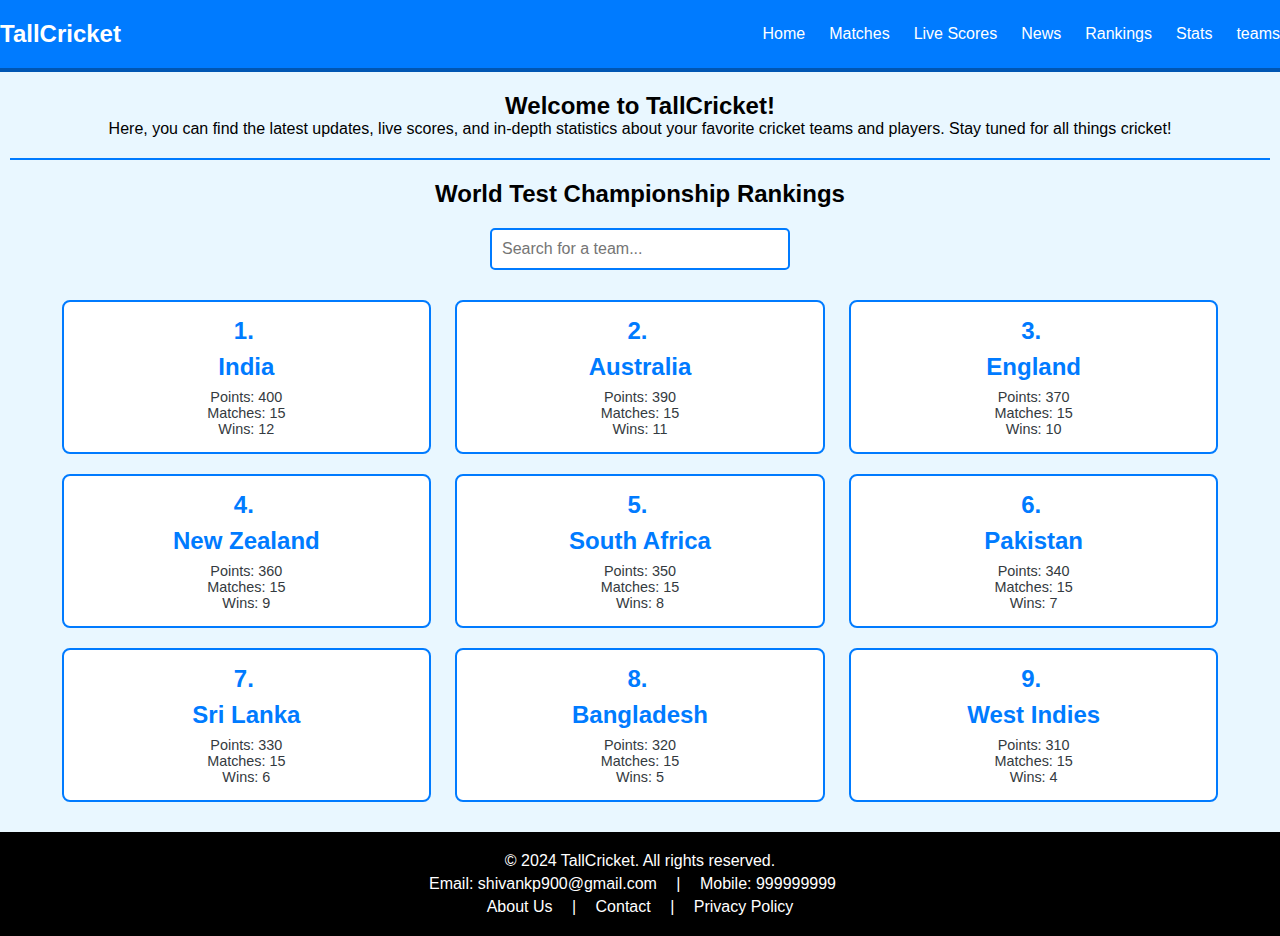
<file: index.html>
<!DOCTYPE html>
<html lang="en">
<head>
    <meta charset="UTF-8">
    <meta name="viewport" content="width=device-width, initial-scale=1.0">
    <title>TallCricket - Home</title>
    <link rel="stylesheet" href="style.css">
</head>
<body>

    <!-- Header Section with Navigation -->
    <header>
        <div class="logo">TallCricket</div>
        <nav>
            <ul>
                <li><a href="index.html">Home</a></li>
                <li><a href="matches.html">Matches</a></li>
                <li><a href="scores.html">Live Scores</a></li>
                <li><a href="news.html">News</a></li>
                <li><a href="rankings.html">Rankings</a></li>
                <li><a href="stats.html">Stats</a></li>
                <li><a href="teams.html">teams</a></li>
            </ul>
        </nav>
    </header>

    <!DOCTYPE html>
    <html lang="en">
    <head>
        <meta charset="UTF-8">
        <meta name="viewport" content="width=device-width, initial-scale=1.0">
        <title>TallCricket - Your Cricket Companion</title>
        <link rel="stylesheet" href="style.css">
        <style>
            body {
                font-family: Arial, sans-serif;
                background-color: #e9f7ff; /* Light blue background */
                margin: 0;
                padding: 0;
            }
            header {
                background-color: #007bff; /* Blue */
                color: white;
                text-align: center;
                padding: 20px 0;
                border-bottom: 4px solid #0056b3; /* Darker blue */
            }
            #intro {
                padding: 20px;
                text-align: center;
                margin: 0 10px;
                border-bottom: 2px solid #007bff; /* Bottom border for separation */
            }
            #wtc-rankings {
                padding: 20px;
                text-align: center;
            }
            #search {
                text-align: center;
                margin: 20px 0;
            }
            #search input {
                padding: 10px;
                width: 300px;
                font-size: 16px;
                border: 2px solid #007bff; /* Matching dark blue */
                border-radius: 5px;
            }
            .team-card {
                background-color: #ffffff; /* White for cards */
                border: 2px solid #007bff; /* Blue border */
                border-radius: 8px;
                padding: 15px;
                margin: 10px;
                display: inline-block;
                text-align: center;
                width: calc(33% - 40px); /* Three cards in a row */
                transition: transform 0.2s; /* Animation on hover */
            }
            .team-card:hover {
                transform: scale(1.05); /* Slightly increase size on hover */
            }
            .team-card h2 {
                color: #007bff; /* Dark blue for titles */
                margin: 0.5rem 0;
            }
            .team-card p {
                font-size: 0.9rem;
                color: #343a40; /* Dark grey for text */
            }
            .number {
                font-weight: bold;
                color: #007bff; /* Dark blue for numbering */
                font-size: 1.5rem;
                margin-right: 5px;
            }
            @media (max-width: 768px) {
                .team-card {
                    width: calc(50% - 40px); /* Two cards in a row on smaller screens */
                }
            }
            @media (max-width: 480px) {
                .team-card {
                    width: 100%; /* One card in a row on mobile */
                }
            }
        </style>
    </head>
    <body>
    
       
    
        <!-- Introduction Section -->
        <section id="intro">
            <h2>Welcome to TallCricket!</h2>
            <p>Here, you can find the latest updates, live scores, and in-depth statistics about your favorite cricket teams and players. Stay tuned for all things cricket!</p>
        </section>
    
        <!-- WTC Rankings Section -->
        <section id="wtc-rankings">
            <h2>World Test Championship Rankings</h2>
            <div id="search">
                <input type="text" id="wtcSearch" placeholder="Search for a team..." onkeyup="filterWTCTeams()">
            </div>
            <div id="rankings">
                <div class="team-card" data-team="India">
                    <span class="number">1.</span>
                    <h2>India</h2>
                    <p>Points: 400</p>
                    <p>Matches: 15</p>
                    <p>Wins: 12</p>
                </div>
                <div class="team-card" data-team="Australia">
                    <span class="number">2.</span>
                    <h2>Australia</h2>
                    <p>Points: 390</p>
                    <p>Matches: 15</p>
                    <p>Wins: 11</p>
                </div>
                <div class="team-card" data-team="England">
                    <span class="number">3.</span>
                    <h2>England</h2>
                    <p>Points: 370</p>
                    <p>Matches: 15</p>
                    <p>Wins: 10</p>
                </div>
                <div class="team-card" data-team="New Zealand">
                    <span class="number">4.</span>
                    <h2>New Zealand</h2>
                    <p>Points: 360</p>
                    <p>Matches: 15</p>
                    <p>Wins: 9</p>
                </div>
                <div class="team-card" data-team="South Africa">
                    <span class="number">5.</span>
                    <h2>South Africa</h2>
                    <p>Points: 350</p>
                    <p>Matches: 15</p>
                    <p>Wins: 8</p>
                </div>
                <div class="team-card" data-team="Pakistan">
                    <span class="number">6.</span>
                    <h2>Pakistan</h2>
                    <p>Points: 340</p>
                    <p>Matches: 15</p>
                    <p>Wins: 7</p>
                </div>
                <div class="team-card" data-team="Sri Lanka">
                    <span class="number">7.</span>
                    <h2>Sri Lanka</h2>
                    <p>Points: 330</p>
                    <p>Matches: 15</p>
                    <p>Wins: 6</p>
                </div>
                <div class="team-card" data-team="Bangladesh">
                    <span class="number">8.</span>
                    <h2>Bangladesh</h2>
                    <p>Points: 320</p>
                    <p>Matches: 15</p>
                    <p>Wins: 5</p>
                </div>
                <div class="team-card" data-team="West Indies">
                    <span class="number">9.</span>
                    <h2>West Indies</h2>
                    <p>Points: 310</p>
                    <p>Matches: 15</p>
                    <p>Wins: 4</p>
                </div>
            </div>
        </section>
    
        <script>
            // Function to filter WTC team rankings
            function filterWTCTeams() {
                const searchValue = document.getElementById('wtcSearch').value.toLowerCase();
                const teamCards = document.querySelectorAll('#rankings .team-card');
                teamCards.forEach((card) => {
                    const teamName = card.getAttribute('data-team').toLowerCase();
                    if (teamName.includes(searchValue)) {
                        card.style.display = 'inline-block'; // Show the card
                    } else {
                        card.style.display = 'none'; // Hide the card
                    }
                });
            }
        </script>
    </body>
    </html>
<!-- Footer Section -->
<footer id="scrollFooter" style="background-color: #000; color: #fff; padding: 15px 0; text-align: center; width: 100%; position: relative;">
  <p style="margin: 5px 0;">&copy; 2024 TallCricket. All rights reserved.</p>
  <p style="margin: 5px 0;">
      <a href="mailto:shivankp900@gmail.com" style="color: #ffffff; text-decoration: none; margin-right: 15px;">Email: shivankp900@gmail.com</a>
      |
      <a href="tel:999999999" style="color: #ffffff; text-decoration: none; margin-left: 15px; margin-right: 15px;">Mobile: 999999999</a>
  </p>
  <p style="margin: 5px 0;">
      <a href="#" style="color: #ffffff; text-decoration: none; margin-right: 15px;">About Us</a>
      |
      <a href="#" style="color: #ffffff; text-decoration: none; margin-left: 15px; margin-right: 15px;">Contact</a>
      |
      <a href="#" style="color: #ffffff; text-decoration: none; margin-left: 15px;">Privacy Policy</a>
  </p>
</footer>

<!-- JavaScript to detect end of page and show footer -->
<script>
  window.addEventListener('scroll', function() {
      const footer = document.getElementById('scrollFooter');
      const scrollPosition = window.innerHeight + window.scrollY;
      const pageHeight = document.documentElement.scrollHeight;

      // Show footer only if we're at the bottom of the page
      if (scrollPosition >= pageHeight) {
          footer.style.position = 'fixed';
          footer.style.bottom = '0';
      } else {
          footer.style.position = 'relative';
      }
  });
</script>
</body>
</html>
</file>
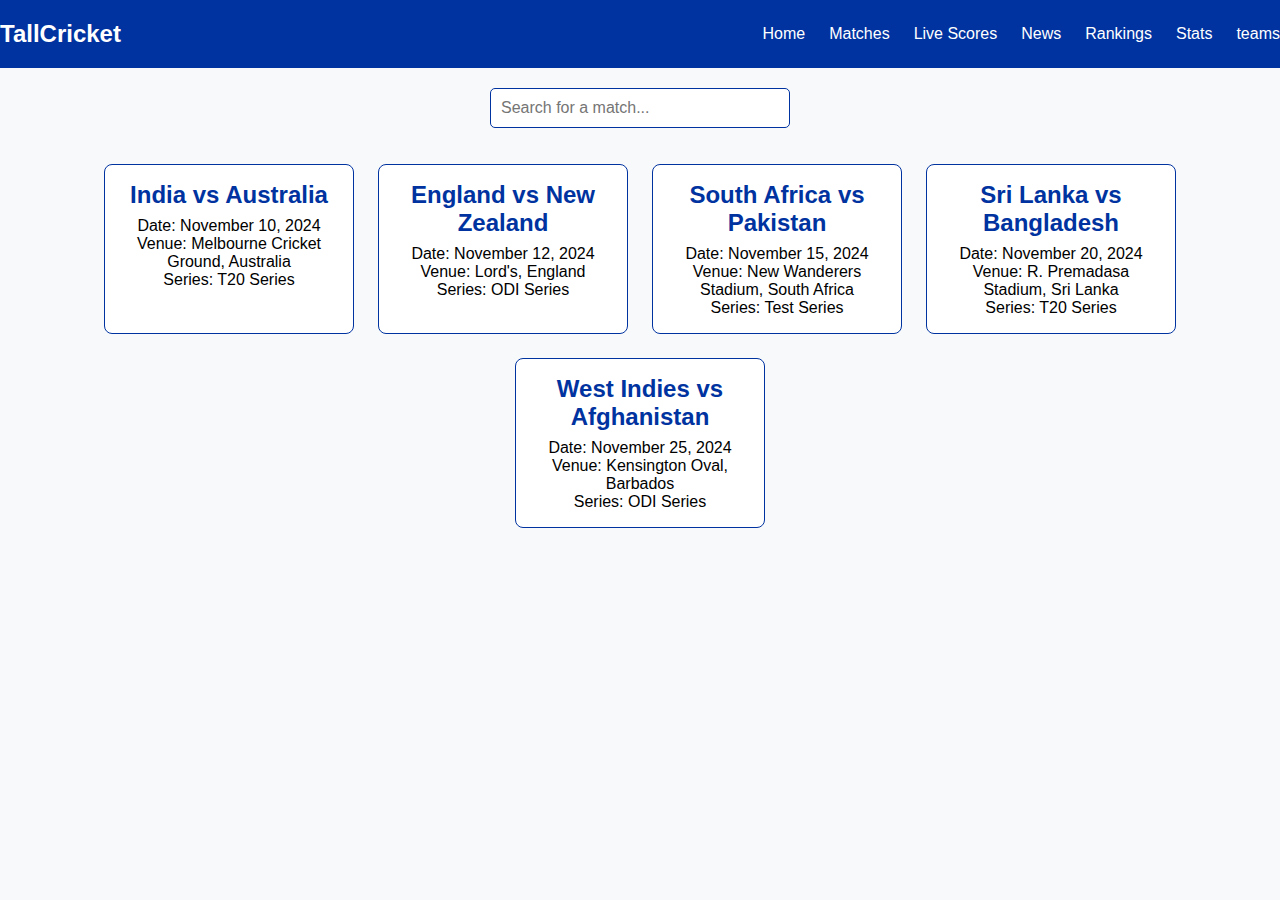
<file: matches.html>
<!DOCTYPE html>
<html lang="en">
<head>
    <meta charset="UTF-8">
    <meta name="viewport" content="width=device-width, initial-scale=1.0">
    <title>TallCricket - Home</title>
    <link rel="stylesheet" href="style.css">
</head>
<body>

    <!-- Header Section with Navigation -->
    <header>
        <div class="logo">TallCricket</div>
        <nav>
            <ul>
                <li><a href="index.html">Home</a></li>
                <li><a href="matches.html">Matches</a></li>
                <li><a href="scores.html">Live Scores</a></li>
                <li><a href="news.html">News</a></li>
                <li><a href="rankings.html">Rankings</a></li>
                <li><a href="stats.html">Stats</a></li>
                <li><a href="teams.html">teams</a></li>
            </ul>
        </nav>
    </header>
    
    <!DOCTYPE html>
    <html lang="en">
    <head>
        <meta charset="UTF-8">
        <meta name="viewport" content="width=device-width, initial-scale=1.0">
        <title>Upcoming Matches - TallCricket</title>
        <link rel="stylesheet" href="style.css">
        <style>
            body {
                font-family: Arial, sans-serif;
                background-color: #f8f9fa;
                margin: 0;
                padding: 0;
            }
            header {
                background-color: #0033a0;
                color: white;
                text-align: center;
                padding: 20px 0;
            }
            #search {
                text-align: center;
                margin: 20px 0;
            }
            #search input {
                padding: 10px;
                width: 300px;
                font-size: 16px;
                border: 1px solid #0033a0;
                border-radius: 5px;
            }
            #upcoming-matches {
                display: flex;
                flex-wrap: wrap;
                gap: 1.5rem;
                justify-content: center;
                padding: 1rem;
            }
            .match-card {
                background-color: #ffffff;
                border: 1px solid #0033a0;
                border-radius: 8px;
                padding: 1rem;
                width: 250px;
                text-align: center;
            }
            .match-card h2 {
                color: #0033a0;
                margin-bottom: 0.5rem;
            }
        </style>
    </head>
    <body>
    
        
    
        <!-- Search Bar -->
        <section id="search">
            <input type="text" id="matchSearch" placeholder="Search for a match..." onkeyup="filterMatches()">
        </section>
    
        <!-- Matches Section -->
        <section id="upcoming-matches">
            <div class="match-card" data-match="India vs Australia">
                <h2>India vs Australia</h2>
                <p>Date: November 10, 2024</p>
                <p>Venue: Melbourne Cricket Ground, Australia</p>
                <p>Series: T20 Series</p>
            </div>
            <div class="match-card" data-match="England vs New Zealand">
                <h2>England vs New Zealand</h2>
                <p>Date: November 12, 2024</p>
                <p>Venue: Lord's, England</p>
                <p>Series: ODI Series</p>
            </div>
            <div class="match-card" data-match="South Africa vs Pakistan">
                <h2>South Africa vs Pakistan</h2>
                <p>Date: November 15, 2024</p>
                <p>Venue: New Wanderers Stadium, South Africa</p>
                <p>Series: Test Series</p>
            </div>
            <div class="match-card" data-match="Sri Lanka vs Bangladesh">
                <h2>Sri Lanka vs Bangladesh</h2>
                <p>Date: November 20, 2024</p>
                <p>Venue: R. Premadasa Stadium, Sri Lanka</p>
                <p>Series: T20 Series</p>
            </div>
            <div class="match-card" data-match="West Indies vs Afghanistan">
                <h2>West Indies vs Afghanistan</h2>
                <p>Date: November 25, 2024</p>
                <p>Venue: Kensington Oval, Barbados</p>
                <p>Series: ODI Series</p>
            </div>
            <!-- Add more matches as needed -->
        </section>
    
        <script>
            function filterMatches() {
                // Get the search input value
                const searchValue = document.getElementById('matchSearch').value.toLowerCase();
                // Get all match cards
                const matchCards = document.querySelectorAll('.match-card');
                
                // Loop through all match cards and filter based on search input
                matchCards.forEach(card => {
                    const matchDetails = card.getAttribute('data-match').toLowerCase();
                    if (matchDetails.includes(searchValue)) {
                        card.style.display = 'block';
                    } else {
                        card.style.display = 'none';
                    }
                });
            }
        </script>
    
    </body>
    </html>
</file>
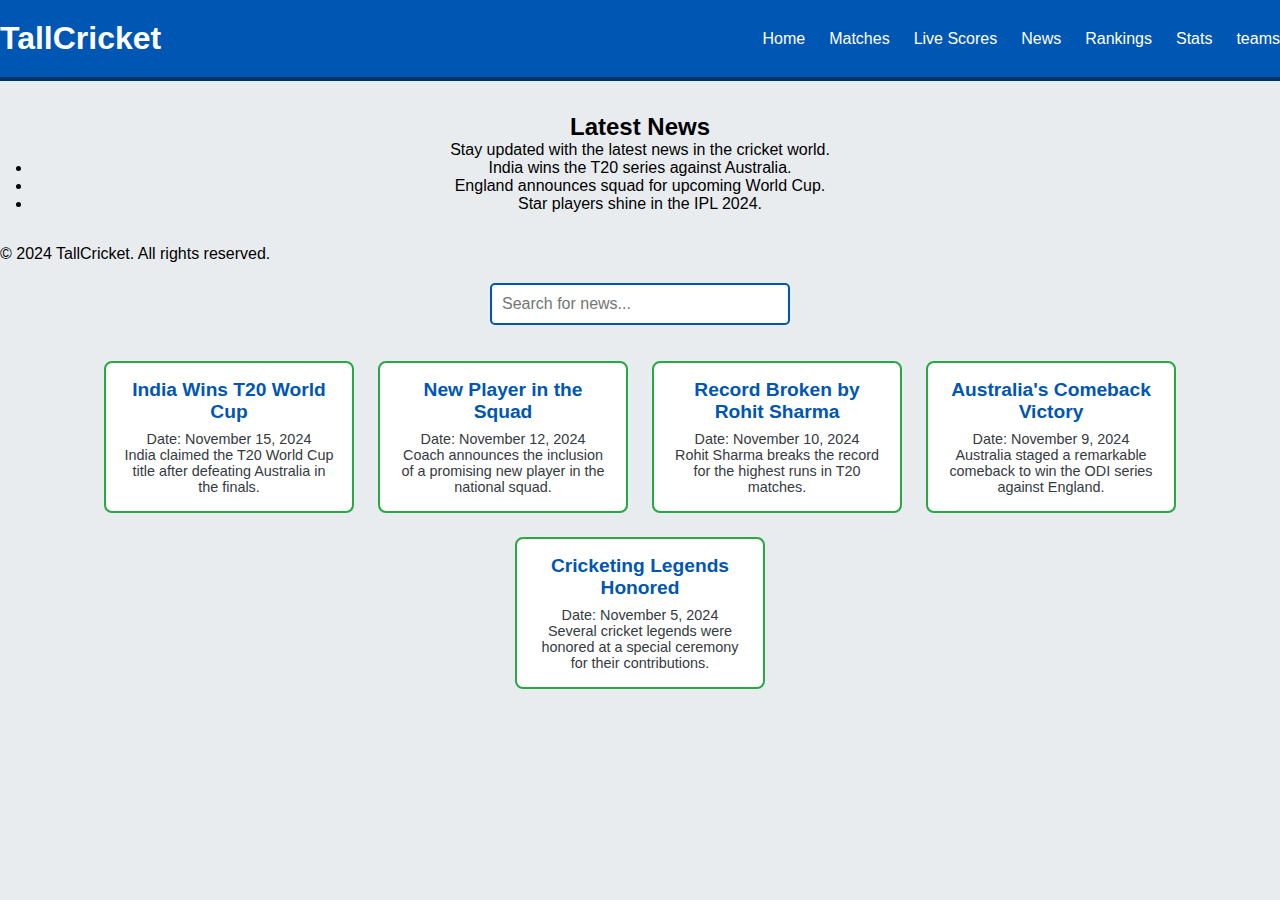
<file: news.html>
<!DOCTYPE html>
<html lang="en">
<head>
    <meta charset="UTF-8">
    <meta name="viewport" content="width=device-width, initial-scale=1.0">
    <link rel="stylesheet" href="style.css">
    <title>News - TallCricket</title>
</head>
<body>
    <header>
        <h1>TallCricket</h1>
        <nav>
            <ul>
                <li><a href="index.html">Home</a></li>
                <li><a href="matches.html">Matches</a></li>
                <li><a href="scores.html">Live Scores</a></li>
                <li><a href="news.html">News</a></li>
                <li><a href="rankings.html">Rankings</a></li>
                <li><a href="stats.html">Stats</a></li>
                <li><a href="teams.html">teams</a></li>
            </ul>
        </nav>
    </header>

    <main>
        <h2>Latest News</h2>
        <p>Stay updated with the latest news in the cricket world.</p>
        <ul>
            <li>India wins the T20 series against Australia.</li>
            <li>England announces squad for upcoming World Cup.</li>
            <li>Star players shine in the IPL 2024.</li>
        </ul>
    </main>

    <footer>
        <p>&copy; 2024 TallCricket. All rights reserved.</p>
    </footer>

    <script src="config.js"></script>
</body>
</html>

<!DOCTYPE html>
<html lang="en">
<head>
    <meta charset="UTF-8">
    <meta name="viewport" content="width=device-width, initial-scale=1.0">
    <title>Cricket News - TallCricket</title>
    <link rel="stylesheet" href="style.css">
    <style>
        body {
            font-family: Arial, sans-serif;
            background-color: #e9ecef; /* Light grey background */
            margin: 0;
            padding: 0;
        }
        header {
            background-color: #0056b3; /* Dark blue */
            color: white;
            text-align: center;
            padding: 20px 0;
            border-bottom: 4px solid #003366; /* Darker blue */
        }
        #search {
            text-align: center;
            margin: 20px 0;
        }
        #search input {
            padding: 10px;
            width: 300px;
            font-size: 16px;
            border: 2px solid #0056b3; /* Matching dark blue */
            border-radius: 5px;
        }
        #news-articles {
            display: flex;
            flex-wrap: wrap;
            gap: 1.5rem;
            justify-content: center;
            padding: 1rem;
        }
        .article-card {
            background-color: #ffffff; /* White for article cards */
            border: 2px solid #28a745; /* Green border */
            border-radius: 8px;
            padding: 1rem;
            width: 250px;
            text-align: center;
            transition: transform 0.2s; /* Add some animation on hover */
        }
        .article-card:hover {
            transform: scale(1.05); /* Slightly increase size on hover */
        }
        .article-card h2 {
            color: #0056b3; /* Dark blue */
            margin-bottom: 0.5rem;
            font-size: 1.2rem;
        }
        .article-card p {
            font-size: 0.9rem;
            color: #343a40; /* Dark grey for text */
        }
    </style>
</head>
<body>

    
    <!-- Search Bar -->
    <section id="search">
        <input type="text" id="newsSearch" placeholder="Search for news..." onkeyup="filterNews()">
    </section>

    <!-- News Articles Section -->
    <section id="news-articles">
        <div class="article-card" data-article="India Wins T20 World Cup">
            <h2>India Wins T20 World Cup</h2>
            <p>Date: November 15, 2024</p>
            <p>India claimed the T20 World Cup title after defeating Australia in the finals.</p>
        </div>
        <div class="article-card" data-article="New Player in the Squad">
            <h2>New Player in the Squad</h2>
            <p>Date: November 12, 2024</p>
            <p>Coach announces the inclusion of a promising new player in the national squad.</p>
        </div>
        <div class="article-card" data-article="Record Broken by Rohit Sharma">
            <h2>Record Broken by Rohit Sharma</h2>
            <p>Date: November 10, 2024</p>
            <p>Rohit Sharma breaks the record for the highest runs in T20 matches.</p>
        </div>
        <div class="article-card" data-article="Australia's Comeback Victory">
            <h2>Australia's Comeback Victory</h2>
            <p>Date: November 9, 2024</p>
            <p>Australia staged a remarkable comeback to win the ODI series against England.</p>
        </div>
        <div class="article-card" data-article="Cricketing Legends Honored">
            <h2>Cricketing Legends Honored</h2>
            <p>Date: November 5, 2024</p>
            <p>Several cricket legends were honored at a special ceremony for their contributions.</p>
        </div>
        <!-- Add more articles as needed -->
    </section>

    <script>
        function filterNews() {
            // Get the search input value
            const searchValue = document.getElementById('newsSearch').value.toLowerCase();
            // Get all article cards
            const articleCards = document.querySelectorAll('.article-card');
            
            // Loop through all article cards and filter based on search input
            articleCards.forEach(card => {
                const articleTitle = card.getAttribute('data-article').toLowerCase();
                if (articleTitle.includes(searchValue)) {
                    card.style.display = 'block';
                } else {
                    card.style.display = 'none';
                }
            });
        }
    </script>

</body>
</html>
</file>
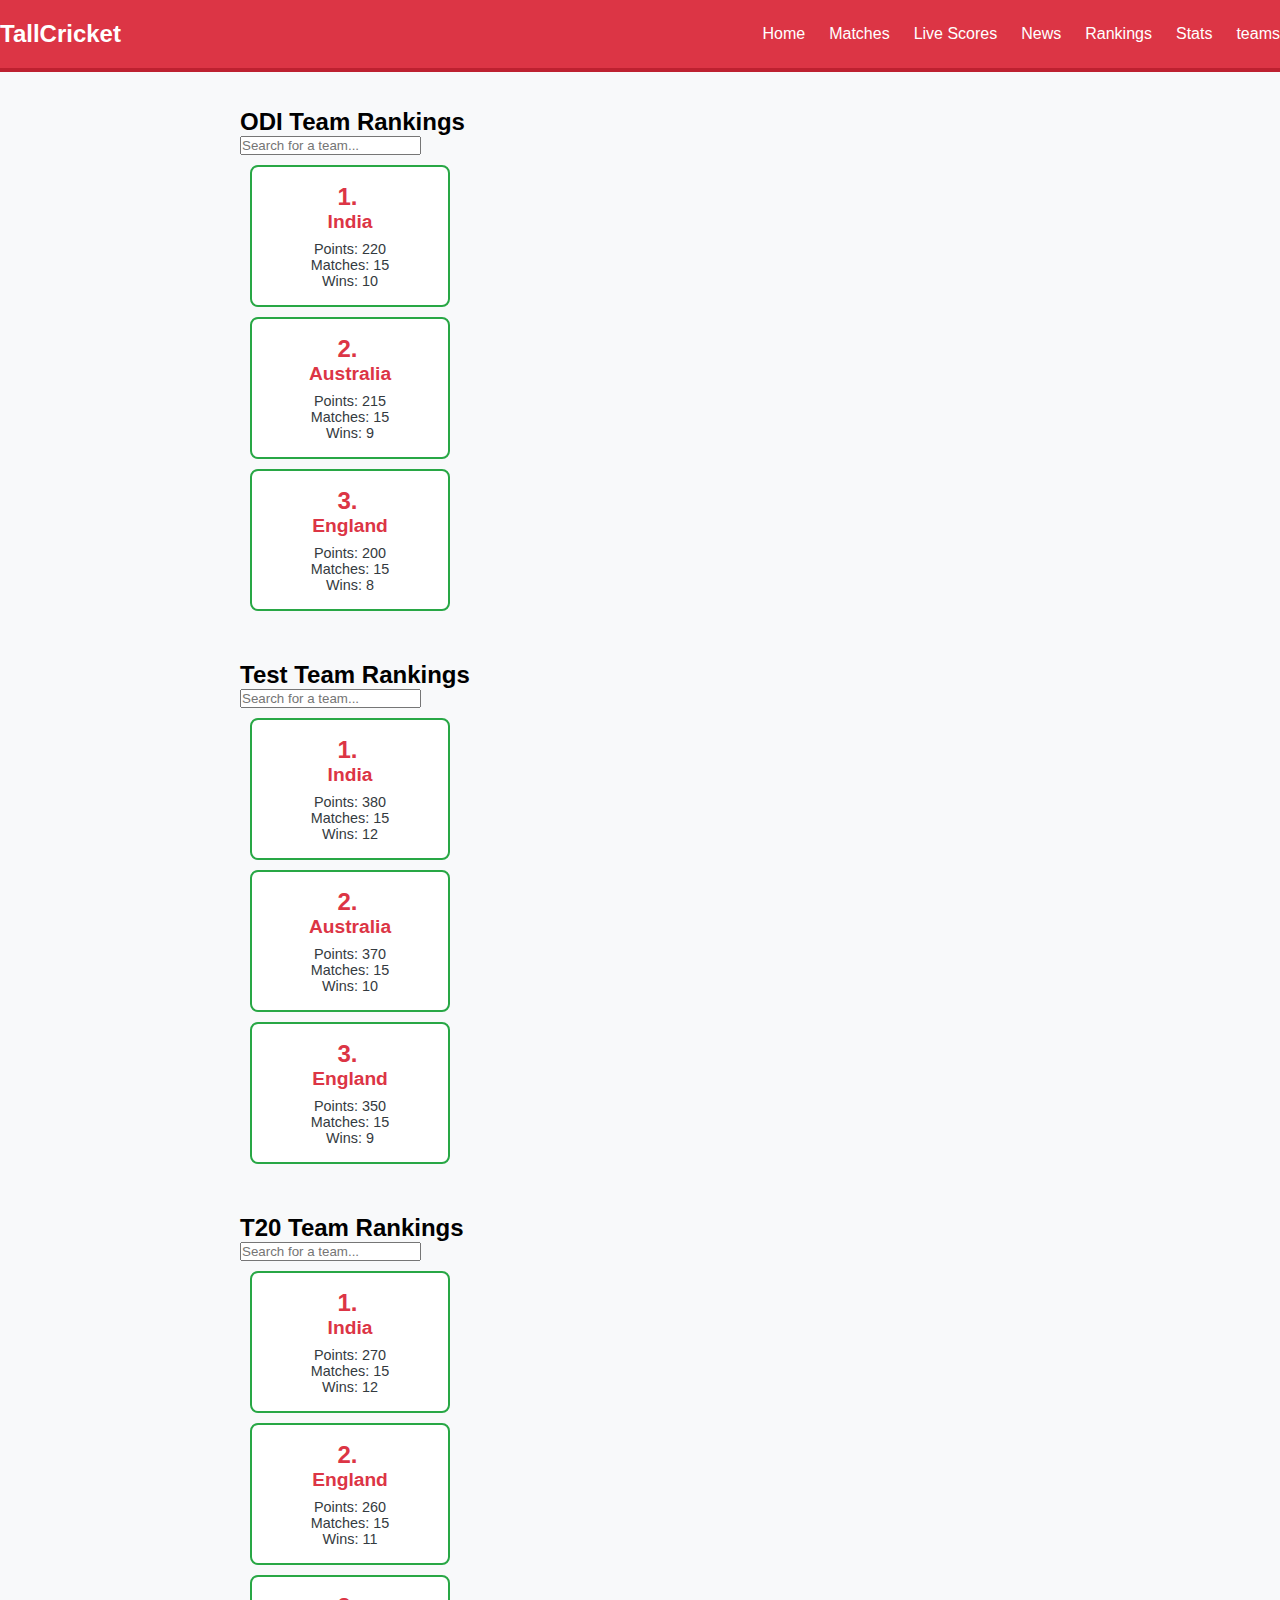
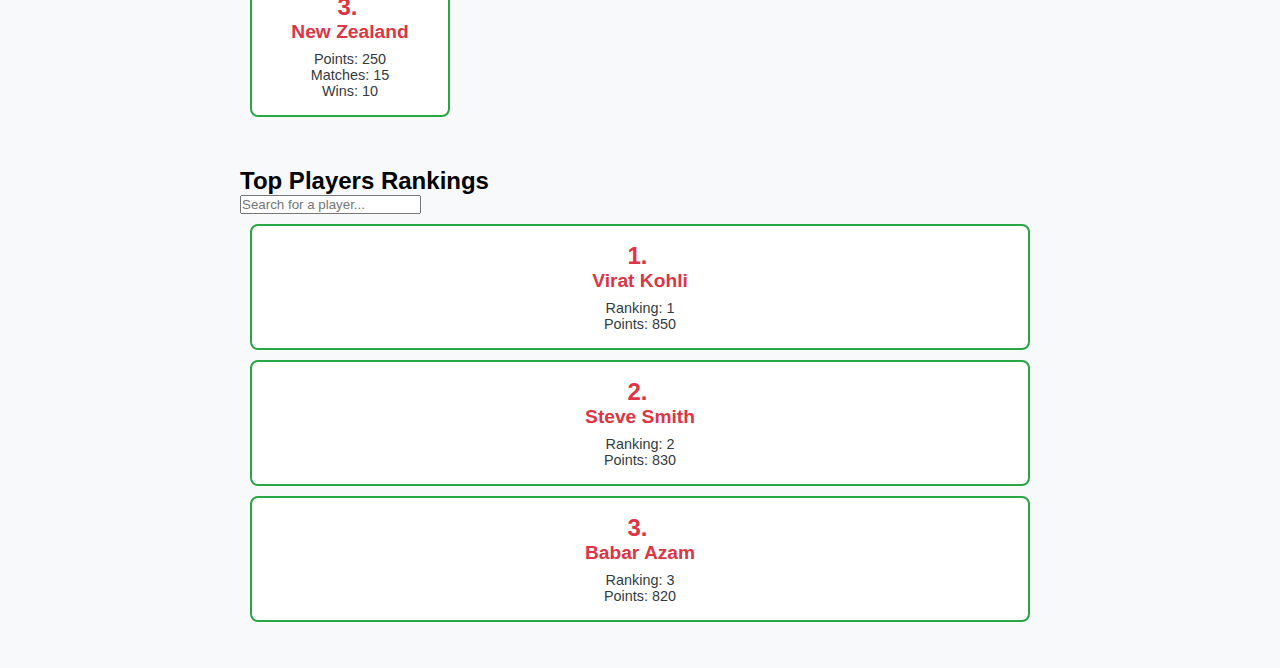
<file: rankings.html>
<!DOCTYPE html>
<html lang="en">
<head>
    <meta charset="UTF-8">
    <meta name="viewport" content="width=device-width, initial-scale=1.0">
    <title>TallCricket - Home</title>
    <link rel="stylesheet" href="style.css">
</head>
<body>

    <!-- Header Section with Navigation -->
    <header>
        <div class="logo">TallCricket</div>
        <nav>
            <ul>
                <li><a href="index.html">Home</a></li>
                <li><a href="matches.html">Matches</a></li>
                <li><a href="scores.html">Live Scores</a></li>
                <li><a href="news.html">News</a></li>
                <li><a href="rankings.html">Rankings</a></li>
                <li><a href="stats.html">Stats</a></li>
                <li><a href="teams.html">teams</a></li>
            </ul>
        </nav>
    </header>

    <!DOCTYPE html>
    <html lang="en">
    <head>
        <meta charset="UTF-8">
        <meta name="viewport" content="width=device-width, initial-scale=1.0">
        <title>Cricket Rankings - TallCricket</title>
        <link rel="stylesheet" href="style.css">
        <style>
            body {
                font-family: Arial, sans-serif;
                background-color: #f8f9fa; /* Light grey background */
                margin: 0;
                padding: 0;
            }
            header {
                background-color: #dc3545; /* Red */
                color: white;
                text-align: center;
                padding: 20px 0;
                border-bottom: 4px solid #bd2130; /* Darker red */
            }
            #search {
                text-align: center;
                margin: 20px 0;
            }
            #search input {
                padding: 10px;
                width: 300px;
                font-size: 16px;
                border: 2px solid #dc3545; /* Matching dark red */
                border-radius: 5px;
                margin-bottom: 10px;
            }
            #rankings {
                display: flex;
                flex-direction: column;
                align-items: center;
                padding: 1rem;
            }
            .ranking-section {
                margin: 20px 0;
                width: 100%;
                max-width: 800px; /* Limit the width of ranking sections */
            }
            .team-card, .player-card {
                background-color: #ffffff; /* White for cards */
                border: 2px solid #28a745; /* Green border */
                border-radius: 8px;
                padding: 1rem;
                margin: 10px;
                text-align: center;
                transition: transform 0.2s; /* Animation on hover */
            }
            .team-card:hover, .player-card:hover {
                transform: scale(1.05); /* Slightly increase size on hover */
            }
            .team-card h2, .player-card h2 {
                color: #dc3545; /* Dark red for titles */
                margin-bottom: 0.5rem;
                font-size: 1.2rem;
            }
            .team-card p, .player-card p {
                font-size: 0.9rem;
                color: #343a40; /* Dark grey for text */
            }
            .number {
                font-weight: bold;
                color: #dc3545; /* Dark red for numbering */
                font-size: 1.5rem;
                margin-right: 5px;
            }
        </style>
    </head>
    <body>
    
        
        <!-- Rankings Section -->
        <section id="rankings">
    
            <!-- ODI Rankings -->
            <div class="ranking-section">
                <h2>ODI Team Rankings</h2>
                <input type="text" id="odiSearch" placeholder="Search for a team..." onkeyup="filterODITeams()">
                <div id="odi-rankings">
                    <div class="team-card" data-team="India">
                        <span class="number">1.</span>
                        <h2>India</h2>
                        <p>Points: 220</p>
                        <p>Matches: 15</p>
                        <p>Wins: 10</p>
                    </div>
                    <div class="team-card" data-team="Australia">
                        <span class="number">2.</span>
                        <h2>Australia</h2>
                        <p>Points: 215</p>
                        <p>Matches: 15</p>
                        <p>Wins: 9</p>
                    </div>
                    <div class="team-card" data-team="England">
                        <span class="number">3.</span>
                        <h2>England</h2>
                        <p>Points: 200</p>
                        <p>Matches: 15</p>
                        <p>Wins: 8</p>
                    </div>
                    <!-- Add more ODI teams as needed -->
                </div>
            </div>
    
            <!-- Test Rankings -->
            <div class="ranking-section">
                <h2>Test Team Rankings</h2>
                <input type="text" id="testSearch" placeholder="Search for a team..." onkeyup="filterTestTeams()">
                <div id="test-rankings">
                    <div class="team-card" data-team="India">
                        <span class="number">1.</span>
                        <h2>India</h2>
                        <p>Points: 380</p>
                        <p>Matches: 15</p>
                        <p>Wins: 12</p>
                    </div>
                    <div class="team-card" data-team="Australia">
                        <span class="number">2.</span>
                        <h2>Australia</h2>
                        <p>Points: 370</p>
                        <p>Matches: 15</p>
                        <p>Wins: 10</p>
                    </div>
                    <div class="team-card" data-team="England">
                        <span class="number">3.</span>
                        <h2>England</h2>
                        <p>Points: 350</p>
                        <p>Matches: 15</p>
                        <p>Wins: 9</p>
                    </div>
                    <!-- Add more Test teams as needed -->
                </div>
            </div>
    
            <!-- T20 Rankings -->
            <div class="ranking-section">
                <h2>T20 Team Rankings</h2>
                <input type="text" id="t20Search" placeholder="Search for a team..." onkeyup="filterT20Teams()">
                <div id="t20-rankings">
                    <div class="team-card" data-team="India">
                        <span class="number">1.</span>
                        <h2>India</h2>
                        <p>Points: 270</p>
                        <p>Matches: 15</p>
                        <p>Wins: 12</p>
                    </div>
                    <div class="team-card" data-team="England">
                        <span class="number">2.</span>
                        <h2>England</h2>
                        <p>Points: 260</p>
                        <p>Matches: 15</p>
                        <p>Wins: 11</p>
                    </div>
                    <div class="team-card" data-team="New Zealand">
                        <span class="number">3.</span>
                        <h2>New Zealand</h2>
                        <p>Points: 250</p>
                        <p>Matches: 15</p>
                        <p>Wins: 10</p>
                    </div>
                    <!-- Add more T20 teams as needed -->
                </div>
            </div>
    
            <!-- Player Rankings -->
            <div class="ranking-section">
                <h2>Top Players Rankings</h2>
                <input type="text" id="playerSearch" placeholder="Search for a player..." onkeyup="filterPlayers()">
                <div id="player-rankings">
                    <div class="player-card" data-player="Virat Kohli">
                        <span class="number">1.</span>
                        <h2>Virat Kohli</h2>
                        <p>Ranking: 1</p>
                        <p>Points: 850</p>
                    </div>
                    <div class="player-card" data-player="Steve Smith">
                        <span class="number">2.</span>
                        <h2>Steve Smith</h2>
                        <p>Ranking: 2</p>
                        <p>Points: 830</p>
                    </div>
                    <div class="player-card" data-player="Babar Azam">
                        <span class="number">3.</span>
                        <h2>Babar Azam</h2>
                        <p>Ranking: 3</p>
                        <p>Points: 820</p>
                    </div>
                    <!-- Add more players as needed -->
                </div>
            </div>
    
        </section>
    
        <script>
            // Function to filter ODI team rankings
            function filterODITeams() {
                const searchValue = document.getElementById('odiSearch').value.toLowerCase();
                const teamCards = document.querySelectorAll('#odi-rankings .team-card');
                teamCards.forEach((card) => {
                    const teamName = card.getAttribute('data-team').toLowerCase();
                    if (teamName.includes(searchValue)) {
                        card.style.display = 'block';
                    } else {
                        card.style.display = 'none';
                    }
                });
            }
    
            // Function to filter Test team rankings
            function filterTestTeams() {
                const searchValue = document.getElementById('testSearch').value.toLowerCase();
                const teamCards = document.querySelectorAll('#test-rankings .team-card');
                teamCards.forEach((card) => {
                    const teamName = card.getAttribute('data-team').toLowerCase();
                    if (teamName.includes(searchValue)) {
                        card.style.display = 'block';
                    } else {
                        card.style.display = 'none';
                    }
                });
            }
    
            // Function to filter T20 team rankings
            function filterT20Teams() {
                const searchValue = document.getElementById('t20Search').value.toLowerCase();
                const teamCards = document.querySelectorAll('#t20-rankings .team-card');
                teamCards.forEach((card) => {
                    const teamName = card.getAttribute('data-team').toLowerCase();
                    if (teamName.includes(searchValue)) {
                        card.style.display = 'block';
                    } else {
                        card.style.display = 'none';
                    }
                });
            }
    
            // Function to filter player rankings
            function filterPlayers() {
                const searchValue = document.getElementById('playerSearch').value.toLowerCase();
                const playerCards = document.querySelectorAll('#player-rankings .player-card');
                playerCards.forEach((card) => {
                    const playerName = card.getAttribute('data-player').toLowerCase();
                    if (playerName.includes(searchValue)) {
                        card.style.display = 'block';
                    } else {
                        card.style.display = 'none';
                    }
                });
            }
        </script>
    </body>
    </html>
</file>
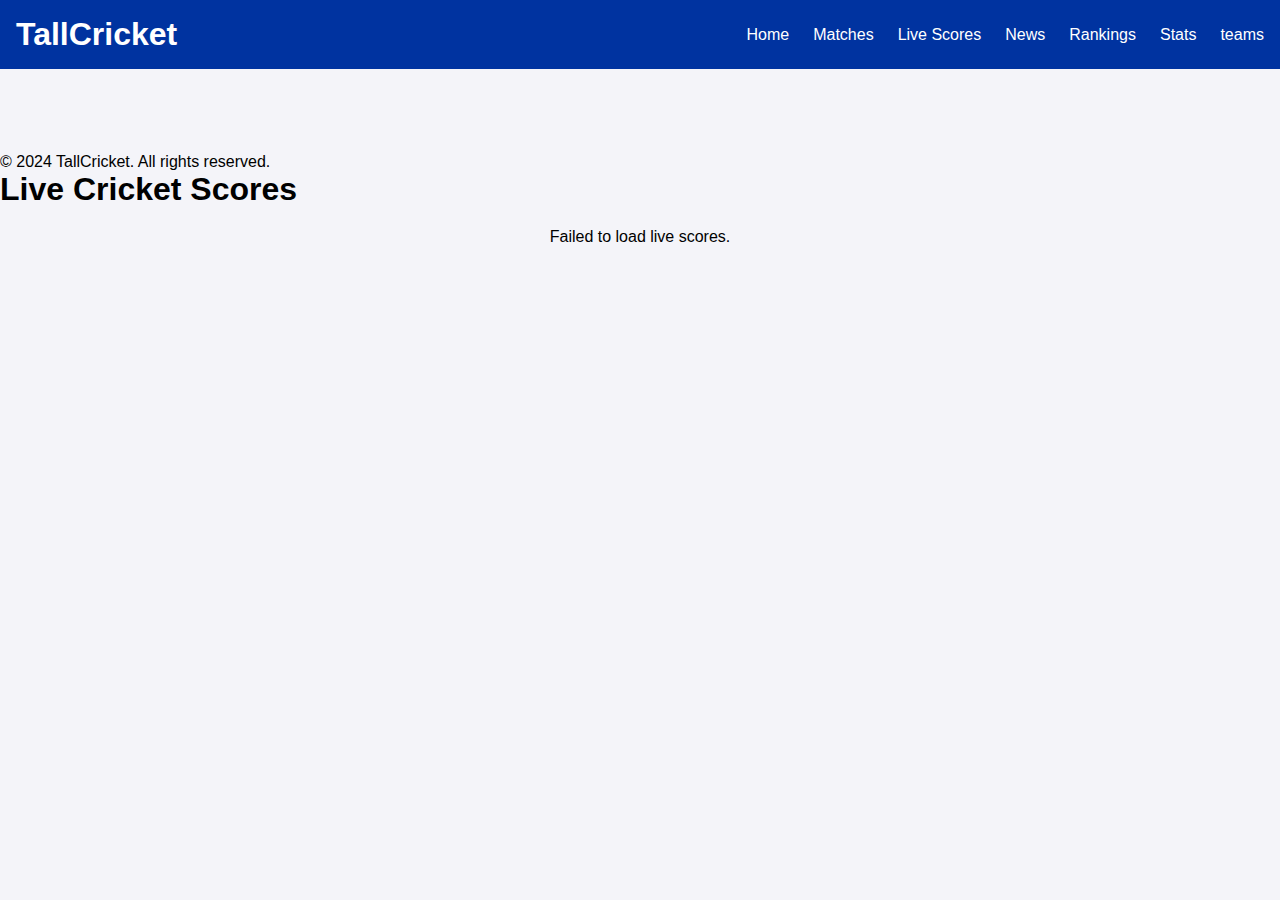
<file: scores.html>
<!DOCTYPE html>
<html lang="en">
<head>
    <meta charset="UTF-8">
    <meta name="viewport" content="width=device-width, initial-scale=1.0">
    <link rel="stylesheet" href="style.css">
    <title>Live Scores - TallCricket</title>
</head>
<body>
    <header>
        <h1>TallCricket</h1>
        <nav>
            <ul>
                <li><a href="index.html">Home</a></li>
                <li><a href="matches.html">Matches</a></li>
                <li><a href="scores.html">Live Scores</a></li>
                <li><a href="news.html">News</a></li>
                <li><a href="rankings.html">Rankings</a></li>
                <li><a href="stats.html">Stats</a></li>
                <li><a href="teams.html">teams</a></li>
            </ul>
        </nav>
    </header>

    <main>
       

    <!-- Live Score Widget Section -->
    <section id="live-scores">
        <div id="widget-container"></div>
    </section>

    <!-- Embed live score widget script -->
    <script src="https://cdorgapi.b-cdn.net/widgets/matchlist.js"></script>
    </main>

    <footer>
        <p>&copy; 2024 TallCricket. All rights reserved.</p>
    </footer>

    <script src="config.js"></script>
    <script src="script.js"></script>
</body>
</html>
<!DOCTYPE html>
<html lang="en">
<head>
    <meta charset="UTF-8">
    <meta name="viewport" content="width=device-width, initial-scale=1.0">
    <title>Live Cricket Scores - TallCricket</title>
    <link rel="stylesheet" href="style.css">
</head>
<body>
    <h1>Live Cricket Scores</h1>

    <!-- Live Score Section -->
    <section id="live-scores">
        <div id="live-score-data">Loading live scores...</div>
    </section>

    <!-- JavaScript to fetch and display live scores -->
    <script>
        const apiKey = '97efbd7e-e145-496d-97d2-40e5f8a5099f';
        const liveScoreUrl = `https://api.example.com/livescores?api_key=${apiKey}`;

        async function fetchLiveScores() {
            try {
                const response = await fetch(liveScoreUrl);
                if (!response.ok) throw new Error('Error fetching live scores');

                const data = await response.json();
                displayLiveScores(data);
            } catch (error) {
                document.getElementById('live-score-data').innerText = 'Failed to load live scores.';
                console.error('Error:', error);
            }
        }

        function displayLiveScores(data) {
            let scoresHtml = '';
            data.matches.forEach(match => {
                scoresHtml += `
                    <div class="match">
                        <h3>${match.team1} vs ${match.team2}</h3>
                        <p>Status: ${match.status}</p>
                        <p>Score: ${match.score}</p>
                    </div>
                `;
            });
            document.getElementById('live-score-data').innerHTML = scoresHtml;
        }

        fetchLiveScores();
    </script>
</body>
</html>
</file>
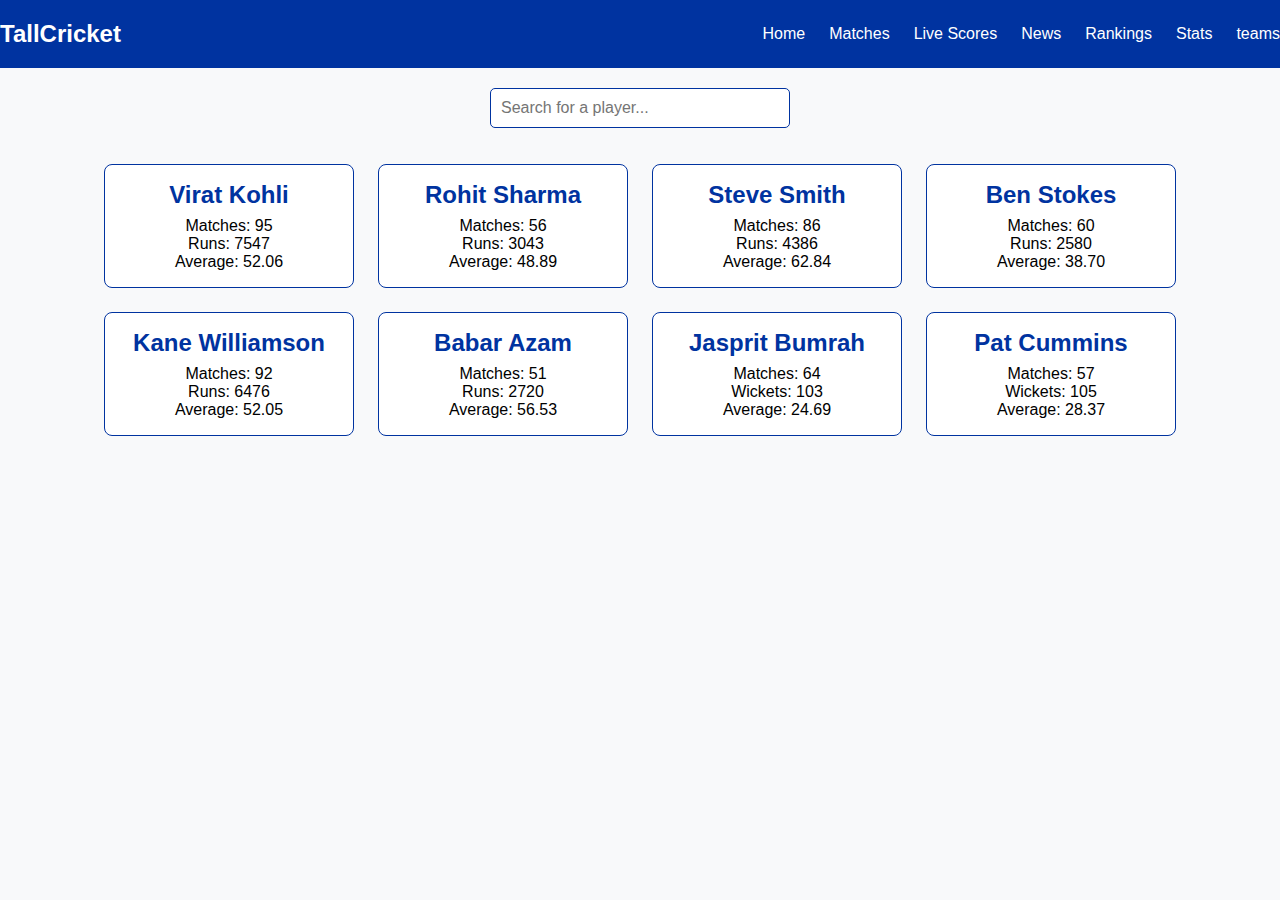
<file: stats.html>
<!DOCTYPE html>
<html lang="en">
<head>
    <meta charset="UTF-8">
    <meta name="viewport" content="width=device-width, initial-scale=1.0">
    <title>TallCricket - Home</title>
    <link rel="stylesheet" href="style.css">
</head>
<body>

    <!-- Header Section with Navigation -->
    <header>
        <div class="logo">TallCricket</div>
        <nav>
            <ul>
                <li><a href="index.html">Home</a></li>
                <li><a href="matches.html">Matches</a></li>
                <li><a href="scores.html">Live Scores</a></li>
                <li><a href="news.html">News</a></li>
                <li><a href="rankings.html">Rankings</a></li>
                <li><a href="stats.html">Stats</a></li>
                <li><a href="teams.html">teams</a></li>
            </ul>
        </nav>
    </header>
    <!DOCTYPE html>
<html lang="en">
<head>
    <meta charset="UTF-8">
    <meta name="viewport" content="width=device-width, initial-scale=1.0">
    <link rel="stylesheet" href="style.css">
    <style>
        body {
            font-family: Arial, sans-serif;
            background-color: #f8f9fa;
            margin: 0;
            padding: 0;
        }
        header {
            background-color: #0033a0;
            color: white;
            text-align: center;
            padding: 20px 0;
        }
        #search {
            text-align: center;
            margin: 20px 0;
        }
        #search input {
            padding: 10px;
            width: 300px;
            font-size: 16px;
            border: 1px solid #0033a0;
            border-radius: 5px;
        }
        #players {
            display: flex;
            flex-wrap: wrap;
            gap: 1.5rem;
            justify-content: center;
            padding: 1rem;
        }
        .player-card {
            background-color: #ffffff;
            border: 1px solid #0033a0;
            border-radius: 8px;
            padding: 1rem;
            width: 250px;
            text-align: center;
        }
        .player-card h2 {
            color: #0033a0;
            margin-bottom: 0.5rem;
        }
    </style>
</head>
<body>

   

    <!-- Search Bar -->
    <section id="search">
        <input type="text" id="playerSearch" placeholder="Search for a player..." onkeyup="filterPlayers()">
    </section>

    <!-- Players Section -->
    <section id="players">
        <div class="player-card" data-player="Virat Kohli">
            <h2>Virat Kohli</h2>
            <p>Matches: 95</p>
            <p>Runs: 7547</p>
            <p>Average: 52.06</p>
        </div>
        <div class="player-card" data-player="Rohit Sharma">
            <h2>Rohit Sharma</h2>
            <p>Matches: 56</p>
            <p>Runs: 3043</p>
            <p>Average: 48.89</p>
        </div>
        <div class="player-card" data-player="Steve Smith">
            <h2>Steve Smith</h2>
            <p>Matches: 86</p>
            <p>Runs: 4386</p>
            <p>Average: 62.84</p>
        </div>
        <div class="player-card" data-player="Ben Stokes">
            <h2>Ben Stokes</h2>
            <p>Matches: 60</p>
            <p>Runs: 2580</p>
            <p>Average: 38.70</p>
        </div>
        <div class="player-card" data-player="Kane Williamson">
            <h2>Kane Williamson</h2>
            <p>Matches: 92</p>
            <p>Runs: 6476</p>
            <p>Average: 52.05</p>
        </div>
        <div class="player-card" data-player="Babar Azam">
            <h2>Babar Azam</h2>
            <p>Matches: 51</p>
            <p>Runs: 2720</p>
            <p>Average: 56.53</p>
        </div>
        <div class="player-card" data-player="Jasprit Bumrah">
            <h2>Jasprit Bumrah</h2>
            <p>Matches: 64</p>
            <p>Wickets: 103</p>
            <p>Average: 24.69</p>
        </div>
        <div class="player-card" data-player="Pat Cummins">
            <h2>Pat Cummins</h2>
            <p>Matches: 57</p>
            <p>Wickets: 105</p>
            <p>Average: 28.37</p>
        </div>
        <!-- Add more players as needed -->
    </section>

    <script>
        function filterPlayers() {
            // Get the search input value
            const searchValue = document.getElementById('playerSearch').value.toLowerCase();
            // Get all player cards
            const playerCards = document.querySelectorAll('.player-card');
            
            // Loop through all player cards and filter based on search input
            playerCards.forEach(card => {
                const playerName = card.getAttribute('data-player').toLowerCase();
                if (playerName.includes(searchValue)) {
                    card.style.display = 'block';
                } else {
                    card.style.display = 'none';
                }
            });
        }
    </script>

</body>
</html>
</file>
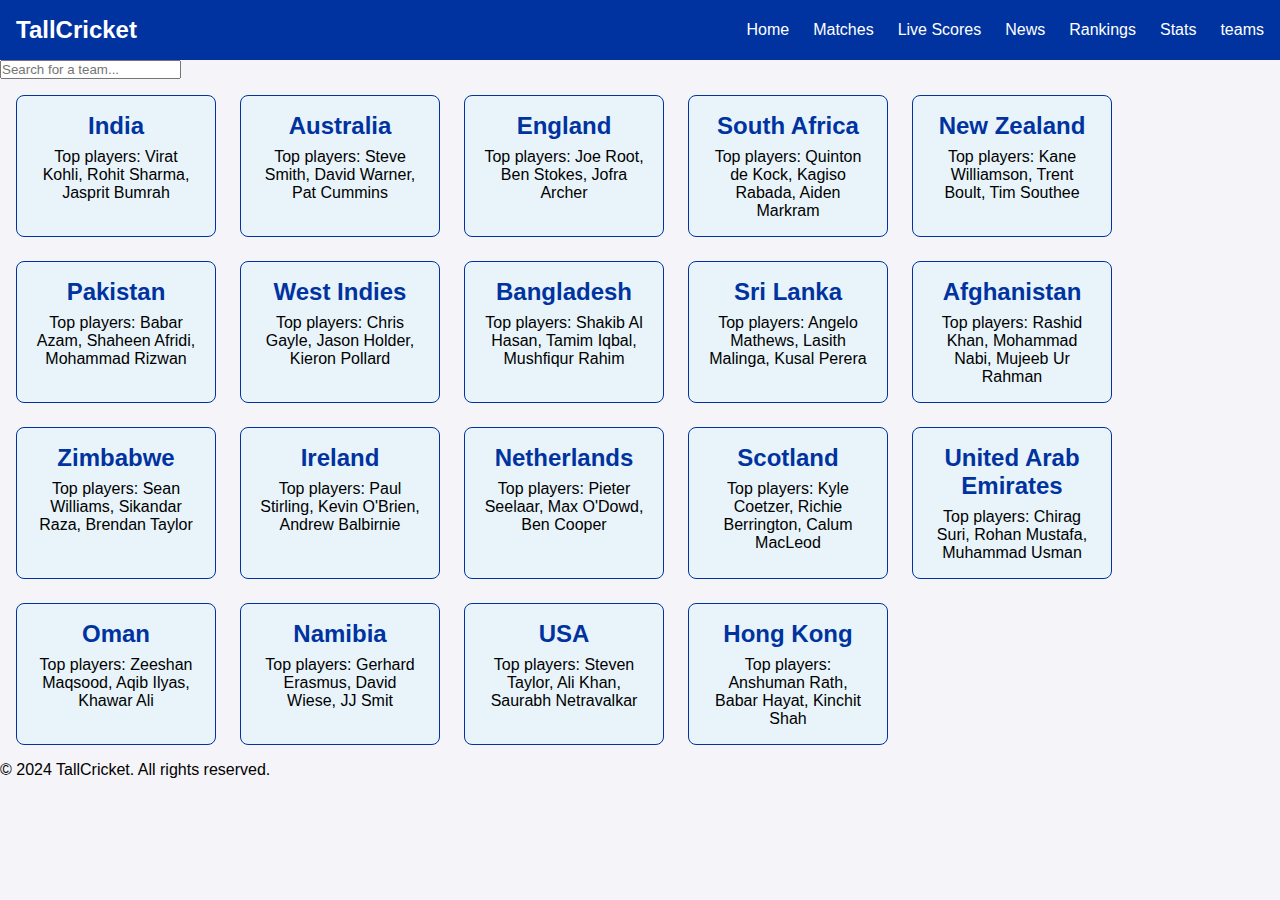
<file: teams.html>
<!DOCTYPE html>
<html lang="en">
<head>
    <meta charset="UTF-8">
    <meta name="viewport" content="width=device-width, initial-scale=1.0">
    <title>TallCricket - Home</title>
    <link rel="stylesheet" href="style.css">
</head>
<body>

    <!-- Header Section with Navigation -->
    <header>
        <div class="logo">TallCricket</div>
        <nav>
            <ul>
                <li><a href="index.html">Home</a></li>
                <li><a href="matches.html">Matches</a></li>
                <li><a href="scores.html">Live Scores</a></li>
                <li><a href="news.html">News</a></li>
                <li><a href="rankings.html">Rankings</a></li>
                <li><a href="stats.html">Stats</a></li>
                <li><a href="teams.html">teams</a></li>
            </ul>
        </nav>
    </header>

    <!-- Search Bar -->
    <section id="search">
        <input type="text" id="teamSearch" placeholder="Search for a team..." onkeyup="filterTeams()">
    </section>

     <!-- Teams Section -->
     <section id="teams">
        <div class="team-card">
            <h2>India</h2>
            <p>Top players: Virat Kohli, Rohit Sharma, Jasprit Bumrah</p>
        </div>
        <div class="team-card">
            <h2>Australia</h2>
            <p>Top players: Steve Smith, David Warner, Pat Cummins</p>
        </div>
        <div class="team-card">
            <h2>England</h2>
            <p>Top players: Joe Root, Ben Stokes, Jofra Archer</p>
        </div>
        <div class="team-card">
            <h2>South Africa</h2>
            <p>Top players: Quinton de Kock, Kagiso Rabada, Aiden Markram</p>
        </div>
        <div class="team-card">
            <h2>New Zealand</h2>
            <p>Top players: Kane Williamson, Trent Boult, Tim Southee</p>
        </div>
        <div class="team-card">
            <h2>Pakistan</h2>
            <p>Top players: Babar Azam, Shaheen Afridi, Mohammad Rizwan</p>
        </div>
        <div class="team-card">
            <h2>West Indies</h2>
            <p>Top players: Chris Gayle, Jason Holder, Kieron Pollard</p>
        </div>
        <div class="team-card">
            <h2>Bangladesh</h2>
            <p>Top players: Shakib Al Hasan, Tamim Iqbal, Mushfiqur Rahim</p>
        </div>
        <div class="team-card">
            <h2>Sri Lanka</h2>
            <p>Top players: Angelo Mathews, Lasith Malinga, Kusal Perera</p>
        </div>
        <div class="team-card">
            <h2>Afghanistan</h2>
            <p>Top players: Rashid Khan, Mohammad Nabi, Mujeeb Ur Rahman</p>
        </div>
        <div class="team-card">
            <h2>Zimbabwe</h2>
            <p>Top players: Sean Williams, Sikandar Raza, Brendan Taylor</p>
        </div>
        <div class="team-card">
            <h2>Ireland</h2>
            <p>Top players: Paul Stirling, Kevin O'Brien, Andrew Balbirnie</p>
        </div>
        <div class="team-card">
            <h2>Netherlands</h2>
            <p>Top players: Pieter Seelaar, Max O'Dowd, Ben Cooper</p>
        </div>
        <div class="team-card">
            <h2>Scotland</h2>
            <p>Top players: Kyle Coetzer, Richie Berrington, Calum MacLeod</p>
        </div>
        <div class="team-card">
            <h2>United Arab Emirates</h2>
            <p>Top players: Chirag Suri, Rohan Mustafa, Muhammad Usman</p>
        </div>
        <div class="team-card">
            <h2>Oman</h2>
            <p>Top players: Zeeshan Maqsood, Aqib Ilyas, Khawar Ali</p>
        </div>
        <div class="team-card">
            <h2>Namibia</h2>
            <p>Top players: Gerhard Erasmus, David Wiese, JJ Smit</p>
        </div>
        <div class="team-card">
            <h2>USA</h2>
            <p>Top players: Steven Taylor, Ali Khan, Saurabh Netravalkar</p>
        </div>
        <div class="team-card">
            <h2>Hong Kong</h2>
            <p>Top players: Anshuman Rath, Babar Hayat, Kinchit Shah</p>
        </div>
    </section>

    <script>
        function filterTeams() {
            // Get the search input value
            const searchValue = document.getElementById('teamSearch').value.toLowerCase();
            // Get all team cards
            const teamCards = document.querySelectorAll('.team-card');
            
            // Loop through all team cards and filter based on search input
            teamCards.forEach(card => {
                const teamName = card.getAttribute('data-team').toLowerCase();
                if (teamName.includes(searchValue)) {
                    card.style.display = 'block';
                } else {
                    card.style.display = 'none';
                }
            });
        }
    </script>
    </body>
    </html>


    <footer>
        <p>&copy; 2024 TallCricket. All rights reserved.</p>
    </footer>

    <script src="config.js"></script>
</body>
</html>
</file>
<file: style.css>
/* Basic reset */
* {
  margin: 0;
  padding: 0;
  box-sizing: border-box;
}

/* Body styling */
body {
  font-family: Arial, sans-serif;
  background-color: #f4f4f9;
}

/* Header styling */
header {
  background-color: #0033a0; /* Blue theme */
  color: #fff;
  display: flex;
  justify-content: space-between;
  align-items: center;
  padding: 1rem;
}

/* Logo */
.logo {
  font-size: 1.5rem;
  font-weight: bold;
}

/* Navigation bar */
nav ul {
  list-style: none;
  display: flex;
}

nav ul li {
  margin-left: 1.5rem;
}

nav ul li a {
  color: #fff;
  text-decoration: none;
  font-size: 1rem;
}

nav ul li a:hover {
  text-decoration: underline;
}

/* Main content */
main {
  padding: 2rem;
  text-align: center;
}
/* Team Cards */
#teams {
  display: flex;
  flex-wrap: wrap;
  gap: 1.5rem;
  padding: 1rem;
}

.team-card {
  background-color: #e8f4fa;
  border: 1px solid #0033a0;
  border-radius: 8px;
  padding: 1rem;
  width: 200px;
  text-align: center;
}

.team-card h2 {
  color: #0033a0;
  margin-bottom: 0.5rem;
}
/* Match Cards */
#upcoming-matches {
  display: flex;
  flex-wrap: wrap;
  gap: 1.5rem;
  padding: 1rem;
}

.match-card {
  background-color: #f0f8ff;
  border: 1px solid #0033a0;
  border-radius: 8px;
  padding: 1rem;
  width: 250px;
  text-align: center;
}

.match-card h2 {
  color: #0033a0;
  margin-bottom: 0.5rem;
}
/* Style for Live Scores */
#live-scores {
    text-align: center;
    margin: 20px;
}

#live-score-data .match {
    border: 1px solid #ccc;
    padding: 15px;
    margin: 10px;
    border-radius: 5px;
}
</file>
